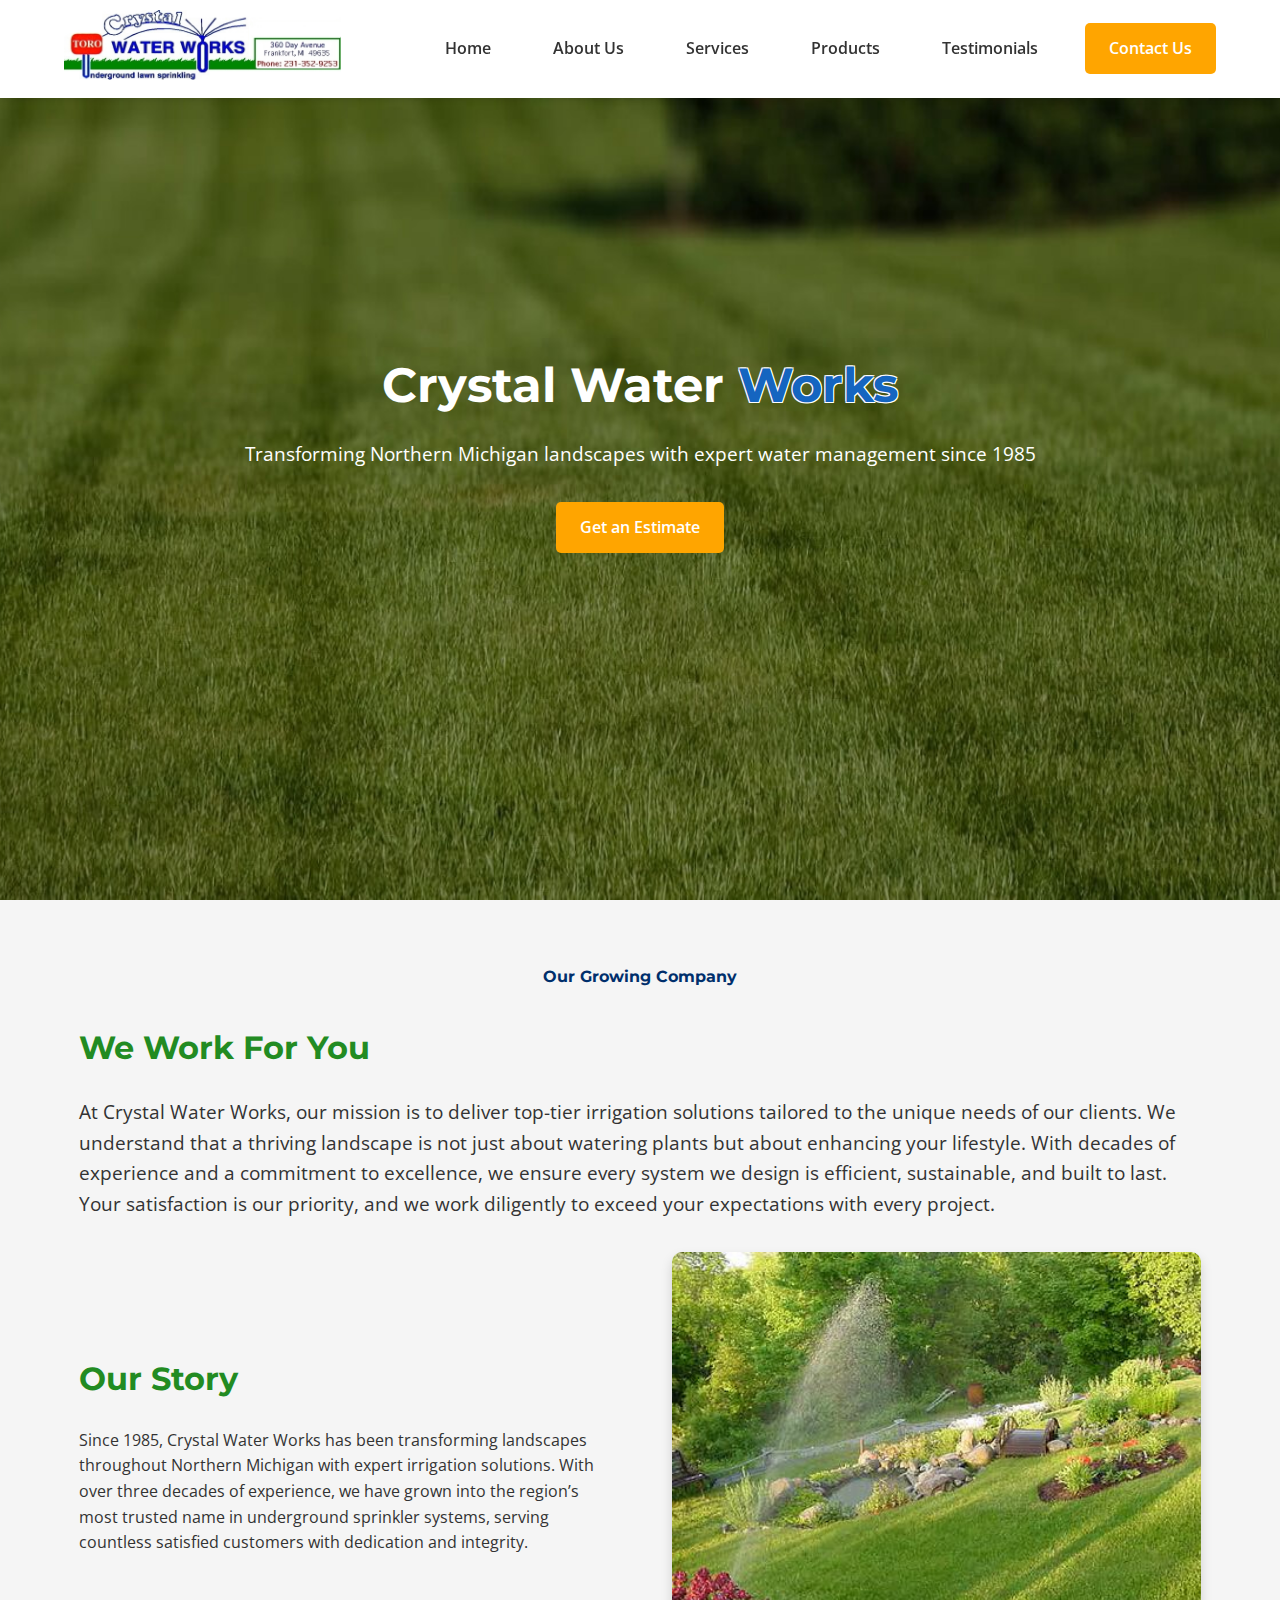
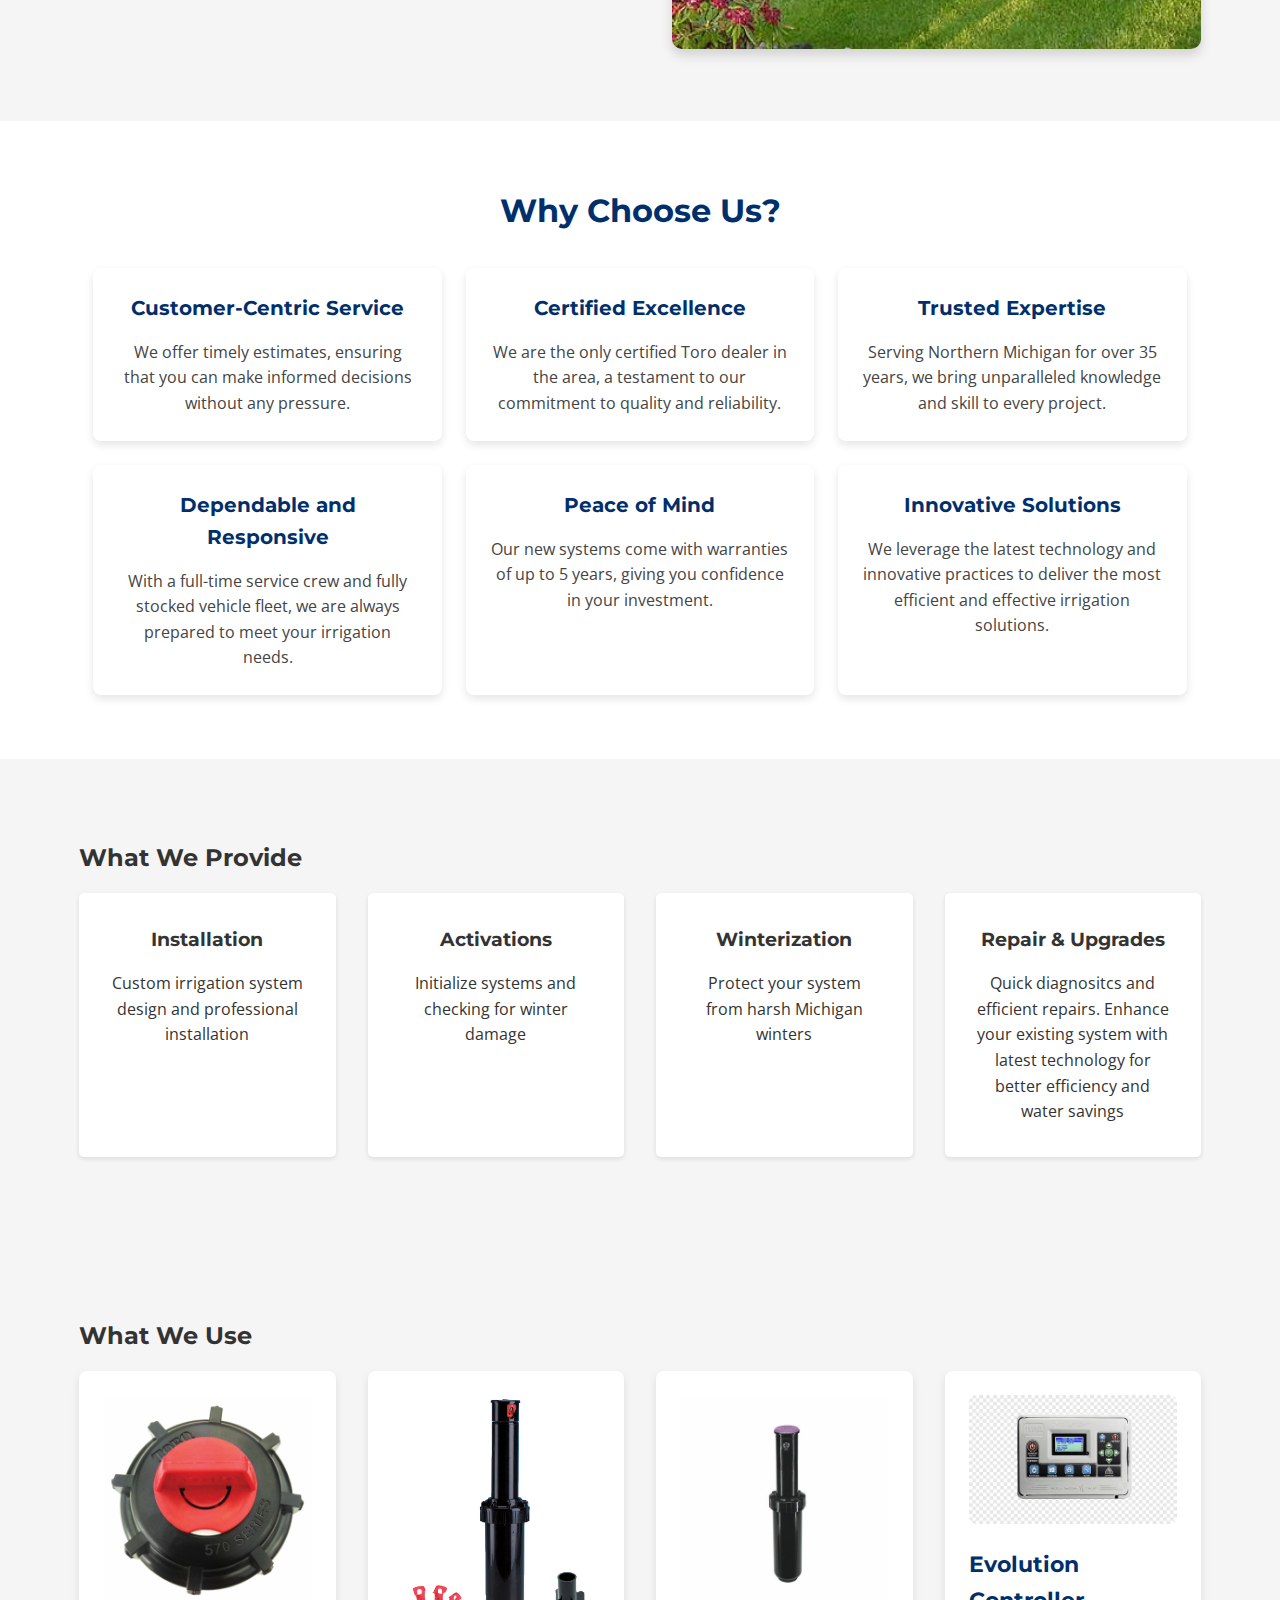
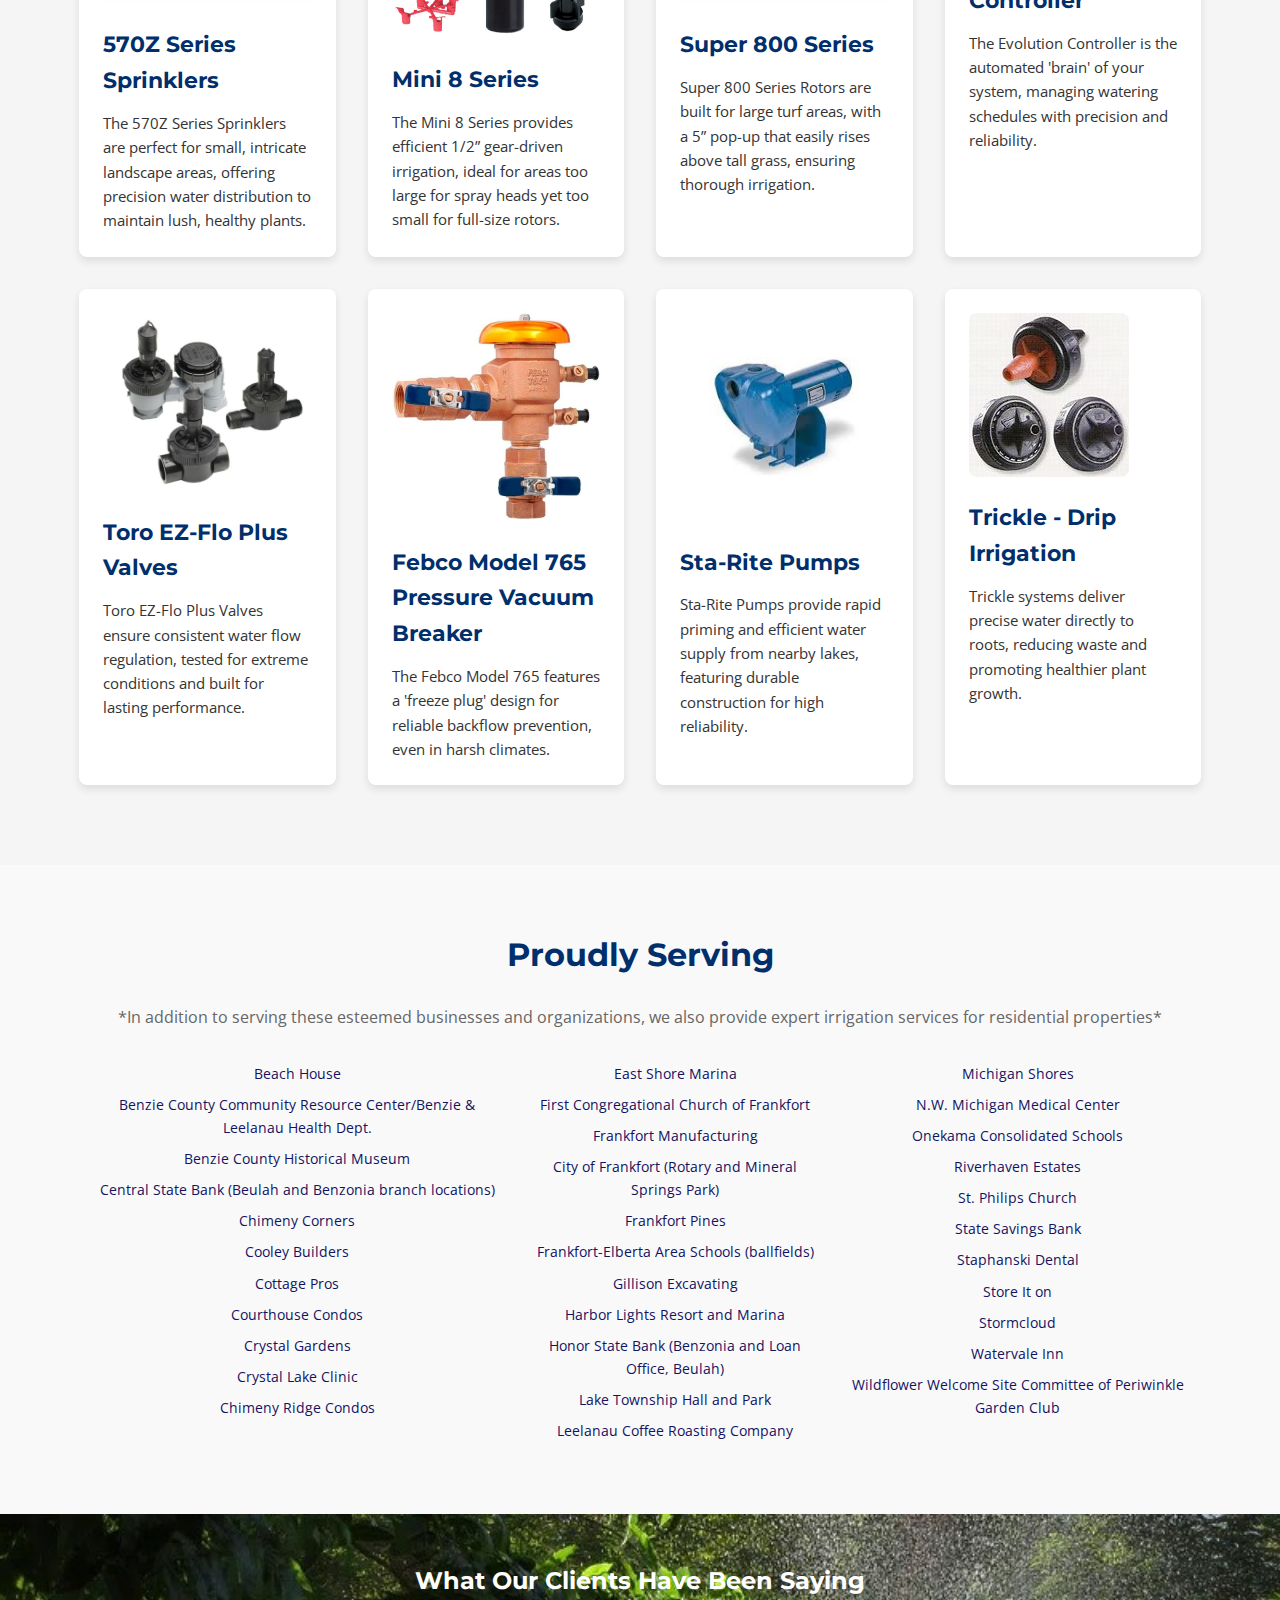
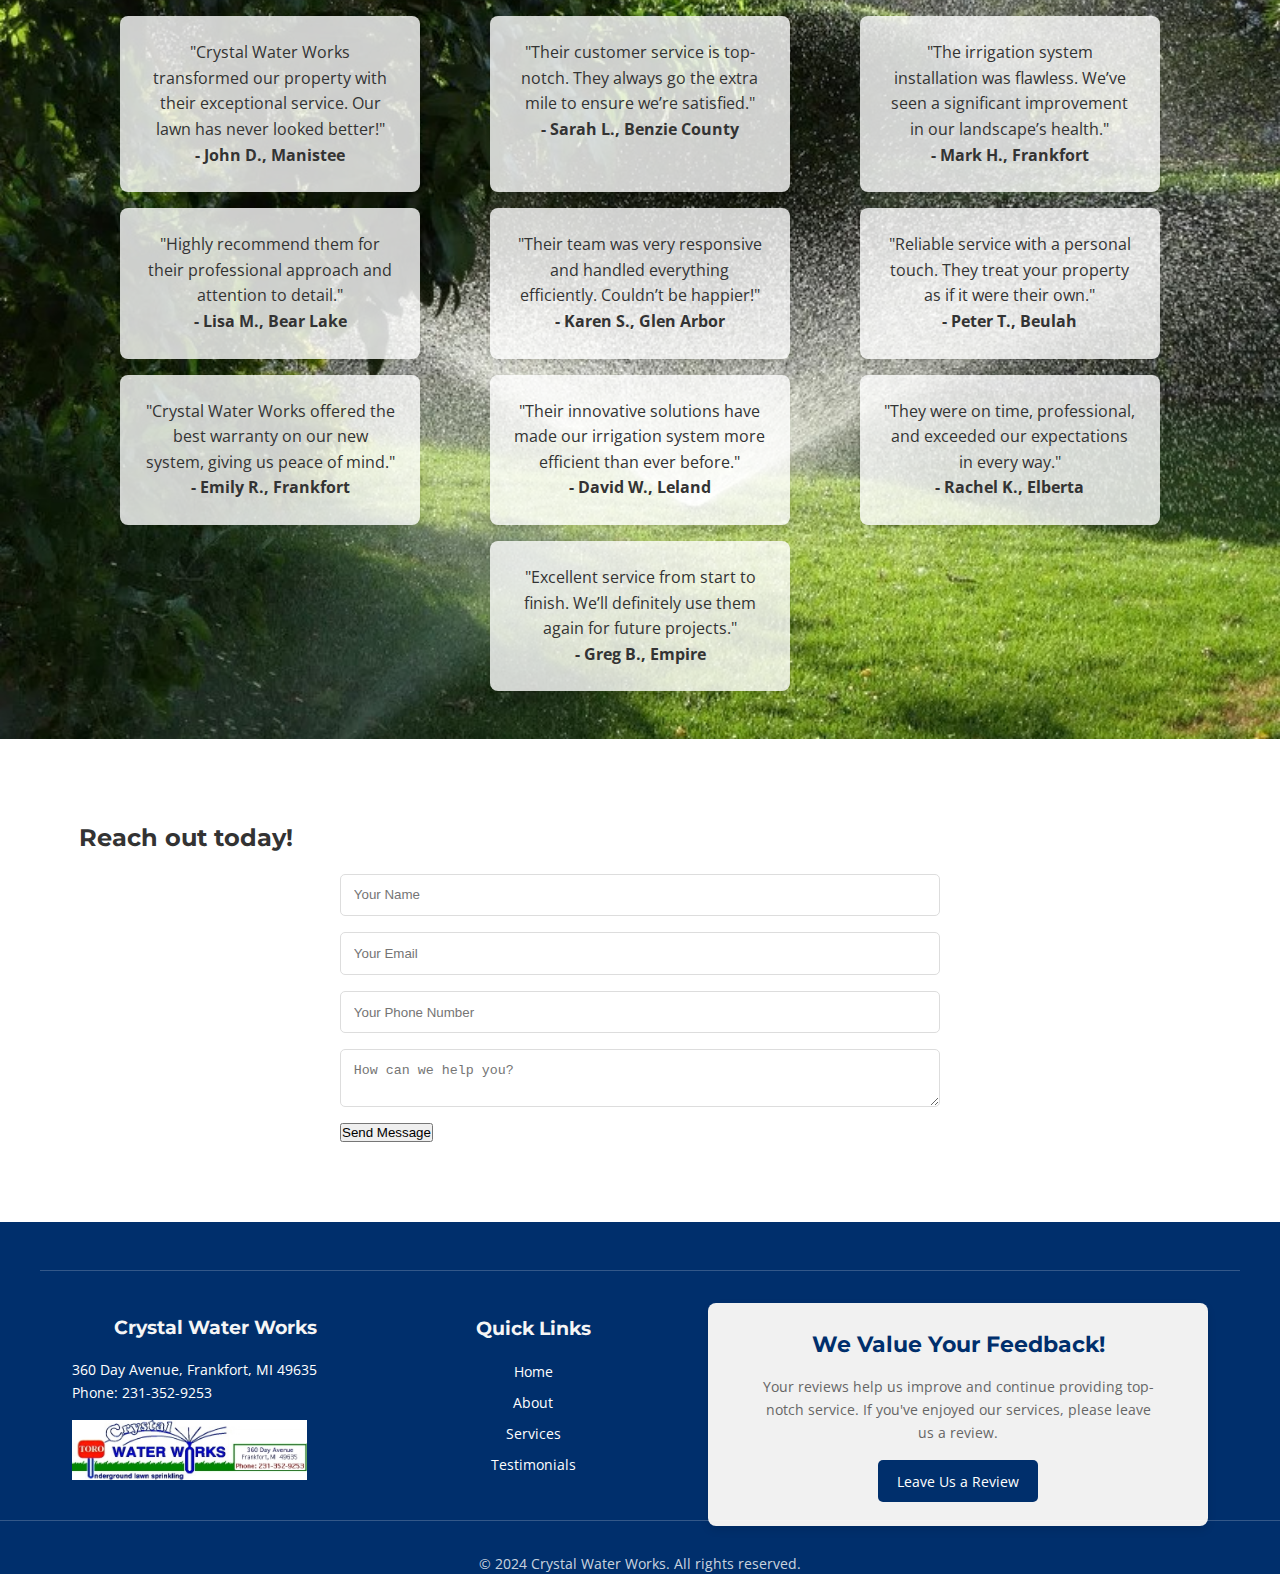
<file: index.html>
<!DOCTYPE html>
<html lang="en">
<head>
    <meta charset="UTF-8">
    <meta name="viewport" content="width=device-width, initial-scale=1.0">
    <title>Crystal Water Works - Expert Irrigation Solutions in Northern Michigan</title>
    <link href="https://fonts.googleapis.com/css2?family=Open+Sans:wght@400;600&family=Montserrat:wght@700&display=swap" rel="stylesheet">
    <link rel="stylesheet" href="styles.css">
    <script type="text/javascript" src="https://cdn.emailjs.com/sdk/3.11.0/email.min.js"></script>
</head>
<body>
    <header>
        <nav class="container">
            <a href="#" class="logo">
                <img src="images2/cwwlogo.jpg" alt="Crystal Water Works Logo">
            </a>
            <ul class="nav-links">
                <li><a href="#home">Home</a></li>
                <li><a href="#about">About Us</a></li>
                <li><a href="#services">Services</a></li>
                <li><a href="#products">Products</a></li>
                <li><a href="#testimonials">Testimonials</a></li>
                <li><a href="#contact" class="cta-button">Contact Us</a></li>
            </ul>
            <div class="burger">
                <div></div>
                <div></div>
                <div></div>
            </div>
        </nav>
    </header>

    <main>
        <section id="home" class="hero">
            <div class="container">
                <h1 class="homepage-title">Crystal Water <span class="highlight">Works</span></h1>
                <p>Transforming Northern Michigan landscapes with expert water management since 1985</p>
                <a href="#contact" class="cta-button">Get an Estimate</a>
            </div>
        </section>
        <section id="about" class="about-section">
            <div class="container">
                <h2>Our Growing Company</h2>
                <h3>We Work For You</h3>
                <p class="full-width-text">
                    At Crystal Water Works, our mission is to deliver top-tier irrigation solutions tailored to the unique needs of our clients. We understand that a thriving landscape is not just about watering plants but about enhancing your lifestyle. With decades of experience and a commitment to excellence, we ensure every system we design is efficient, sustainable, and built to last. Your satisfaction is our priority, and we work diligently to exceed your expectations with every project.
                </p>
                <div class="about-content">
                    <div class="about-text">
                        <h3>Our Story</h3>
                        <p>
                            Since 1985, Crystal Water Works has been transforming landscapes throughout Northern Michigan with expert irrigation solutions. With over three decades of experience, we have grown into the region’s most trusted name in underground sprinkler systems, serving countless satisfied customers with dedication and integrity.
                        </p>
                    </div>
                    <div class="about-image">
                        <img src="images2/about-us.jpg" alt="About Us">
                    </div>
                </div>
            </div>
        </section>
        </section>
        <section id="why-choose-us" class="why-choose-us">
            <div class="container">
                <h2>Why Choose Us?</h2>
                <div class="why-grid">
                    <div class="why-item">
                        <i class="fas fa-hands-helping"></i>
                        <h3>Customer-Centric Service</h3>
                        <p>We offer timely estimates, ensuring that you can make informed decisions without any pressure.</p>
                    </div>
                    <div class="why-item">
                        <i class="fas fa-award"></i>
                        <h3>Certified Excellence</h3>
                        <p>We are the only certified Toro dealer in the area, a testament to our commitment to quality and reliability.</p>
                    </div>
                    <div class="why-item">
                        <i class="fas fa-star"></i>
                        <h3>Trusted Expertise</h3>
                        <p>Serving Northern Michigan for over 35 years, we bring unparalleled knowledge and skill to every project.</p>
                    </div>
                    <div class="why-item">
                        <i class="fas fa-toolbox"></i>
                        <h3>Dependable and Responsive</h3>
                        <p>With a full-time service crew and fully stocked vehicle fleet, we are always prepared to meet your irrigation needs.</p>
                    </div>
                    <div class="why-item">
                        <i class="fas fa-shield-alt"></i>
                        <h3>Peace of Mind</h3>
                        <p>Our new systems come with warranties of up to 5 years, giving you confidence in your investment.</p>
                    </div>
                    <div class="why-item">
                        <i class="fas fa-lightbulb"></i>
                        <h3>Innovative Solutions</h3>
                        <p>We leverage the latest technology and innovative practices to deliver the most efficient and effective irrigation solutions.</p>
                    </div>
                </div>
            </div>
        </section>
        <section id="services" class="services">
            <div class="container">
                <h2>What We Provide</h2>
                <div class="services-grid">
                    <div class="service-card">
                        <i class="fas fa-tint"></i>
                        <h3>Installation</h3>
                        <p>Custom irrigation system design and professional installation</p>
                    </div>
                    <div class="service-card">
                        <i class="fas fa-wrench"></i>
                        <h3>Activations</h3>
                        <p>Initialize systems and checking for winter damage </p>
                    </div>
                    <div class="service-card">
                        <i class="fas fa-snowflake"></i>
                        <h3>Winterization</h3>
                        <p>Protect your system from harsh Michigan winters</p>
                    </div>
                    <div class="service-card">
                        <i class="fas fa-arrow-up"></i>
                        <h3>Repair & Upgrades</h3>
                        <p>Quick diagnositcs and efficient repairs. Enhance your existing system with latest technology for better efficiency and water savings</p>
                    </div>
                </div>
            </div>
        </section>
        <section id="products" class="products">
            <div class="container">
                <h2>What We Use</h2>
                <div class="products-grid">
                    <div class="product-card">
                        <img src="images2/570Z.jpeg" alt="570Z Series Sprinklers">
                        <h3>570Z Series Sprinklers</h3>
                        <p>The 570Z Series Sprinklers are perfect for small, intricate landscape areas, offering precision water distribution to maintain lush, healthy plants.</p>
                    </div>
                    <div class="product-card">
                        <img src="images2/Mini8Series.jpeg" alt="Mini 8 Series">
                        <h3>Mini 8 Series</h3>
                        <p>The Mini 8 Series provides efficient 1/2” gear-driven irrigation, ideal for areas too large for spray heads yet too small for full-size rotors.</p>
                    </div>
                    <div class="product-card">
                        <img src="images2/super800.jpeg" alt="Super 800 Series">
                        <h3>Super 800 Series</h3>
                        <p>Super 800 Series Rotors are built for large turf areas, with a 5” pop-up that easily rises above tall grass, ensuring thorough irrigation.</p>
                    </div>
                    <div class="product-card">
                        <img src="images2/controller2.png" alt="Evolution Controller">
                        <h3>Evolution Controller</h3>
                        <p>The Evolution Controller is the automated 'brain' of your system, managing watering schedules with precision and reliability.</p>
                    </div>
                    <div class="product-card">
                        <img src="images2/EZFLOW.jpeg" alt="Toro EZ-Flo Plus Valves">
                        <h3>Toro EZ-Flo Plus Valves</h3>
                        <p>Toro EZ-Flo Plus Valves ensure consistent water flow regulation, tested for extreme conditions and built for lasting performance.</p>
                    </div>
                    <div class="product-card">
                        <img src="images2/febco.jpg" alt="Febco Model 765 Pressure Vacuum Breaker">
                        <h3>Febco Model 765 Pressure Vacuum Breaker</h3>
                        <p>The Febco Model 765 features a 'freeze plug' design for reliable backflow prevention, even in harsh climates.</p>
                    </div>
                    <div class="product-card">
                        <img src="images2/starite2.jpeg" alt="Sta-Rite Pumps">
                        <h3>Sta-Rite Pumps</h3>
                        <p>Sta-Rite Pumps provide rapid priming and efficient water supply from nearby lakes, featuring durable construction for high reliability.</p>
                    </div>
                    <div class="product-card">
                        <img src="images2/trickle.jpg" alt="Trickle - Drip Irrigation">
                        <h3>Trickle - Drip Irrigation</h3>
                        <p>Trickle systems deliver precise water directly to roots, reducing waste and promoting healthier plant growth.</p>
                    </div>
                </div>
            </div>
        </section> 
        <section id="satisfied-customers" class="satisfied-customers">
            <div class="container">
                <h2>Proudly Serving</h2>
                <p>*In addition to serving these esteemed businesses and organizations, we also provide expert irrigation services for residential properties*</p>
                <div class="customer-grid">
                    <ul>
                        <li>Beach House</li>
                        <li>Benzie County Community Resource Center/Benzie & Leelanau Health Dept.</li>
                        <li>Benzie County Historical Museum</li>
                        <li>Central State Bank (Beulah and Benzonia branch locations)</li>
                        <li>Chimeny Corners</li>
                        <li>Cooley Builders</li>
                        <li>Cottage Pros</li>
                        <li>Courthouse Condos</li>
                        <li>Crystal Gardens</li>
                        <li>Crystal Lake Clinic</li>
                        <li>Chimeny Ridge Condos</li>
                    </ul>
                    <ul>
                        <li>East Shore Marina</li>
                        <li>First Congregational Church of Frankfort</li>
                        <li>Frankfort Manufacturing</li>
                        <li>City of Frankfort (Rotary and Mineral Springs Park)</li>
                        <li>Frankfort Pines</li>
                        <li>Frankfort-Elberta Area Schools (ballfields)</li>
                        <li>Gillison Excavating</li>
                        <li>Harbor Lights Resort and Marina</li>
                        <li>Honor State Bank (Benzonia and Loan Office, Beulah)</li>
                        <li>Lake Township Hall and Park</li>
                        <li>Leelanau Coffee Roasting Company</li>
                    </ul>
                    <ul>
                        <li>Michigan Shores</li>
                        <li>N.W. Michigan Medical Center</li>
                        <li>Onekama Consolidated Schools</li>
                        <li>Riverhaven Estates</li>
                        <li>St. Philips Church</li>
                        <li>State Savings Bank</li>
                        <li>Staphanski Dental</li>
                        <li>Store It on <Main></Main></li>
                        <li>Stormcloud</li>
                        <li>Watervale Inn</li>
                        <li>Wildflower Welcome Site Committee of Periwinkle Garden Club</li>
                    </ul>
                </div>
            </div>
        </section>
        <section id="testimonials" class="testimonials">
            <div class="container">
                <h2>What Our Clients Have Been Saying</h2>
                <div class="testimonial-slider">
                    <div class="testimonial">
                        <p>"Crystal Water Works transformed our property with their exceptional service. Our lawn has never looked better!"</p>
                        <strong>- John D., Manistee</strong>
                    </div>
                    <div class="testimonial">
                        <p>"Their customer service is top-notch. They always go the extra mile to ensure we’re satisfied."</p>
                        <strong>- Sarah L., Benzie County</strong>
                    </div>
                    <div class="testimonial">
                        <p>"The irrigation system installation was flawless. We’ve seen a significant improvement in our landscape’s health."</p>
                        <strong>- Mark H., Frankfort</strong>
                    </div>
                    <div class="testimonial">
                        <p>"Highly recommend them for their professional approach and attention to detail."</p>
                        <strong>- Lisa M., Bear Lake</strong>
                    </div>
                    <div class="testimonial">
                        <p>"Their team was very responsive and handled everything efficiently. Couldn’t be happier!"</p>
                        <strong>- Karen S., Glen Arbor</strong>
                    </div>
                    <div class="testimonial">
                        <p>"Reliable service with a personal touch. They treat your property as if it were their own."</p>
                        <strong>- Peter T., Beulah</strong>
                    </div>
                    <div class="testimonial">
                        <p>"Crystal Water Works offered the best warranty on our new system, giving us peace of mind."</p>
                        <strong>- Emily R., Frankfort</strong>
                    </div>
                    <div class="testimonial">
                        <p>"Their innovative solutions have made our irrigation system more efficient than ever before."</p>
                        <strong>- David W., Leland</strong>
                    </div>
                    <div class="testimonial">
                        <p>"They were on time, professional, and exceeded our expectations in every way."</p>
                        <strong>- Rachel K., Elberta</strong>
                    </div>
                    <div class="testimonial">
                        <p>"Excellent service from start to finish. We’ll definitely use them again for future projects."</p>
                        <strong>- Greg B., Empire</strong>
                    </div>
                </div>
            </div>
        </section>
        <section id="contact" class="contact">
            <div class="container">
                <h2>Reach out today!</h2> 
                <form id="contact-form" action="https://formsubmit.co/crystalwaterworks@gmail.com" method="POST">
                    <input type="hidden" name="_subject" value="New inquiry from Crystal Water Works website">
                    <input type="text" name="name" placeholder="Your Name" required>
                    <input type="email" name="email" placeholder="Your Email" required>
                    <input type="tel" name="phone" placeholder="Your Phone Number">
                    <textarea name="message" placeholder="How can we help you?" required></textarea>
                    <input type="hidden" name="_next" value="https://crystalwaterworks.github.io/thanks.html">
                    <button type="submit" class="cta-button">Send Message</button>
                </form>
            </div>
        </section>
            </div>
        </section>
    </main>
   <footer>
    <div class="footer-content">
        <div class="footer-section">
            <h3>Crystal Water Works</h3>
            <p>360 Day Avenue, Frankfort, MI 49635</p>
            <p>Phone: 231-352-9253</p>
            <img src="images2/cwwlogo.jpg" alt="Crystal Water Works Logo" class="footer-logo"> <!-- Add this line -->
        </div>
        <div class="footer-section">
            <h3>Quick Links</h3>
            <ul>
                <li><a href="#home">Home</a></li>
                <li><a href="#about">About</a></li>
                <li><a href="#services">Services</a></li>
                <li><a href="#testimonials">Testimonials</a></li>
            </ul>
        </div>
                <!-- Leave Us a Review Section -->
<section id="leave-review" class="leave-review">
    <div class="container">
        <h2>We Value Your Feedback!</h2>
        <p>Your reviews help us improve and continue providing top-notch service. If you've enjoyed our services, please leave us a review.</p>
        <a href="https://www.google.com/search?q=crystal+water+works&oq=crystal+water+works&gs_lcrp=EgZjaHJvbWUqCggAEAAY4wIYgAQyCggAEAAY4wIYgAQyDQgBEC4YrwEYxwEYgAQyBggCEEUYQDIMCAMQRRg7GIAEGKIEMggIBBAAGBYYHjINCAUQABiGAxiABBiKBTIGCAYQRRg8MgYIBxBFGD3SAQgyMTc0ajBqN6gCALACAA&sourceid=chrome&ie=UTF-8#lrd=0x881e75184dfd57bf:0xabbe91ba04f783e0,3,,,," class="review-button">Leave Us a Review</a>
    </div>
</section>
            <div class="footer-bottom">
                <p>&copy; 2024 Crystal Water Works. All rights reserved.</p>
            </div>
        </div>
    </footer>

    <script type="text/javascript">
        (function() {
            emailjs.init("OvxBoAeOh8WVtJn3o");
        })();
    </script>
    <script src="script.js"></script>
</body>
</html>
</file>
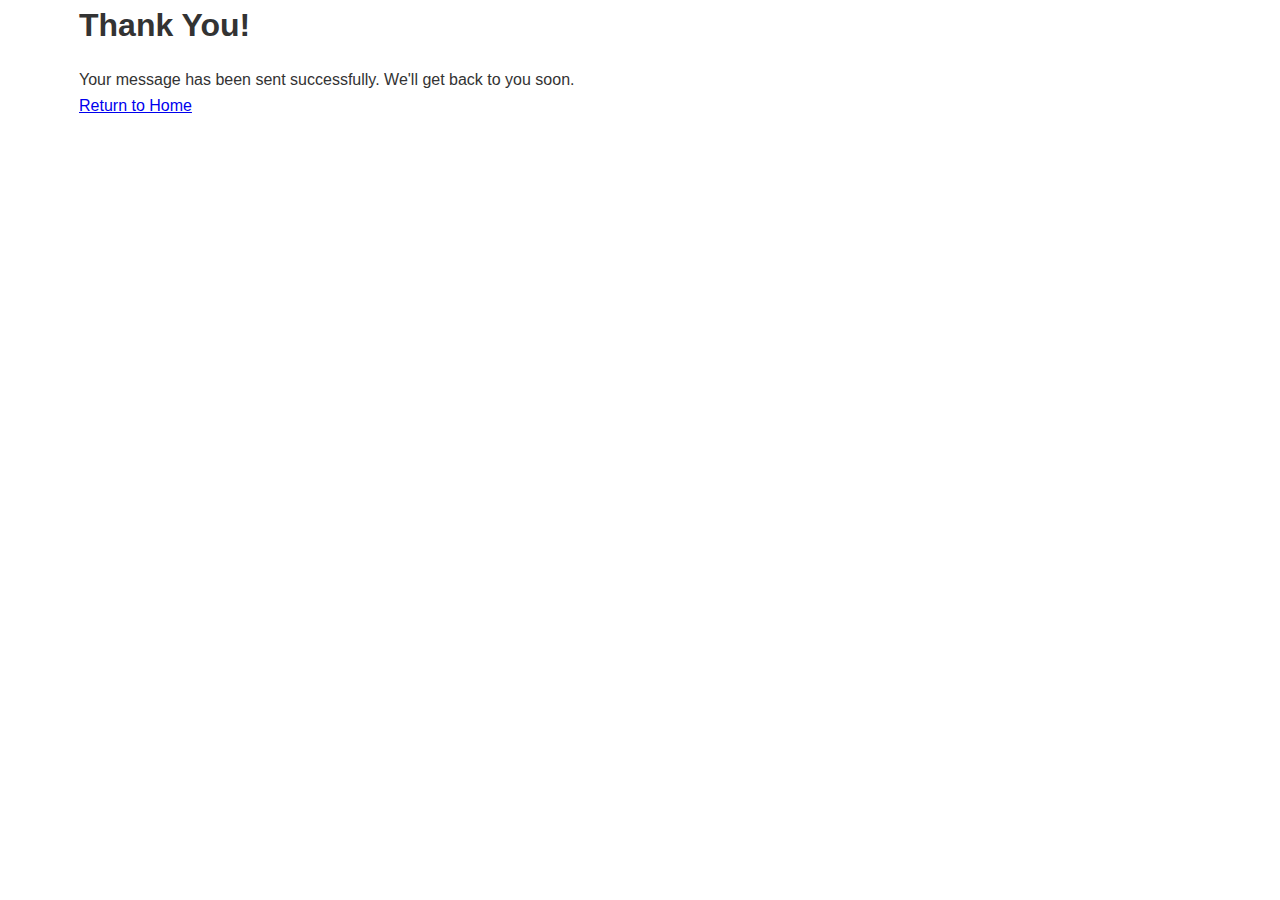
<file: thanks.html>
<!DOCTYPE html>
<html lang="en">
<head>
    <meta charset="UTF-8">
    <meta name="viewport" content="width=device-width, initial-scale=1.0">
    <title>Thank You - Crystal Water Works</title>
    <link rel="stylesheet" href="styles.css">
</head>
<body>
    <div class="container">
        <h1>Thank You!</h1>
        <p>Your message has been sent successfully. We'll get back to you soon.</p>
        <a href="index.html" class="cta-button">Return to Home</a>
    </div>
</body>
</html>
</file>
<file: styles.css>
:root {
    --primary-color: #002F6C; /* Dark professional blue */
    --secondary-color: #228B22; /* Forest green */
    --accent-color: #FFA500; /* Accent color (orange) */
    --text-color: #333333; /* Default text color */
    --background-color: #FFFFFF; /* White background */
    --light-gray: #F5F5F5; /* Light gray for sections */
}


* {
    margin: 0;
    padding: 0;
    box-sizing: border-box;
}

body {
    font-family: 'Open Sans', sans-serif;
    line-height: 1.6;
    color: var(--text-color);
    background-color: var(--background-color);
}

.container {
    width: 90%;
    max-width: 1200px;
    margin: 0 auto;
    padding: 0 15px;
}

h1, h2, h3 {
    font-family: 'Montserrat', sans-serif;
    margin-bottom: 1rem;
}

.nav-links a {
    position: relative;
    color: var(--text-color); /* Adjust based on your color scheme */
    text-decoration: none;
    font-weight: 600;
    transition: color 0.3s ease;
}

.nav-links a::after {
    content: '';
    position: absolute;
    width: 0;
    height: 2px;
    background-color: var(--primary-color); /* Adjust the color as needed */
    left: 50%;
    bottom: -5px;
    transition: all 0.3s ease;
    transform: translateX(-50%);
}

.nav-links a:hover::after {
    width: 100%;
}

/* Contact Us Button in Nav Bar */
.nav-links .cta-button {
    display: inline-block;
    background-color: var(--accent-color);
    color: white;
    padding: 0.8rem 1.5rem;
    border-radius: 5px;
    text-decoration: none;
    font-weight: 600;
    transition: background-color 0.3s ease, transform 0.3s ease;
}

.nav-links .cta-button:hover {
    background-color: #e69500;
    transform: translateY(-2px); /* Slight lift effect on hover */
}

/* Responsive Adjustments for Navigation Button */
@media (max-width: 768px) {
    .nav-links .cta-button {
        width: 100%; /* Full width on mobile */
        text-align: center;
        padding: 1rem; /* Increase padding on mobile for easier tapping */
    }
}

/* About Section */
.about-section {
    padding: 4rem 0;
    background-color: var(--light-gray); /* Adjust to match your theme */
}

.about-section h2 {
    font-size: 2.5rem;
    color: var(--primary-color); /* Adjust to match your theme */
    text-align: center;
    margin-bottom: 2rem;
}

.about-section h3 {
    font-size: 2rem;
    color: var(--secondary-color); /* Adjust for contrast */
    margin-bottom: 1.5rem;
}

.full-width-text {
    width: 100%;
    margin-bottom: 2rem;
    font-size: 1.2rem;
    color: var(--text-color);
    line-height: 1.6;
}

.about-content {
    display: flex;
    align-items: center;
    justify-content: space-between;
    gap: 2rem; /* Space between text and image */
    max-width: 1200px;
    margin: 0 auto;
    flex-wrap: wrap; /* Allows wrapping on smaller screens */
}

.about-text {
    flex: 1;
    max-width: 50%;
    text-align: left;
}

.about-text p {
    font-size: 1.2rem;
    color: var(--text-color);
    line-height: 1.6;
}

.about-image {
    flex: 1;
    max-width: 50%;
}

.about-image img {
    width: 100%;
    height: auto;
    border-radius: 10px;
    box-shadow: 0 4px 8px rgba(0, 0, 0, 0.1);
}

@media (max-width: 768px) {
    .about-content {
        flex-direction: column;
        text-align: center;
    }

    .about-text {
        max-width: 100%;
    }

    .about-image {
        margin-top: 2rem;
        max-width: 100%;
    }

    .full-width-text {
        text-align: center;
    }
}

/* Style the word "Works" */
.highlight {
    color: #1565C0; /* Vibrant blue for emphasis */
    text-shadow: 
        -1px -1px 0 #FFFFFF, /* White outline */
        1px -1px 0 #FFFFFF,
        -1px 1px 0 #FFFFFF,
        1px 1px 0 #FFFFFF;
    font-weight: bold; /* Ensures the word 'Works' stands out */
    transition: color 0.3s ease-in-out, text-shadow 0.3s ease-in-out; /* Smooth transition for hover effect */
}

.highlight:hover {
    color: #0D47A1; /* Slightly darker blue on hover */
    text-shadow: 
        -1px -1px 0 #FFD700, /* Gold outline on hover */
        1px -1px 0 #FFD700,
        -1px 1px 0 #FFD700,
        1px 1px 0 #FFD700;
}

/* Header Styles */
header {
    background-color: var(--background-color);
    box-shadow: 0 2px 5px rgba(0, 0, 0, 0.1);
    position: fixed;
    top: 0;
    width: 100%;
    z-index: 1000;
    padding: 0.5rem 0;
    display: flex;
    justify-content: space-between;
    align-items: center;
}

/* Navigation Container */
nav.container {
    display: flex;
    justify-content: space-between;
    align-items: center;
    width: 100%;
    max-width: 1200px;
    margin: 0 auto;
    padding: 0 1.5rem;
}

/* Logo */
.logo img {
    height: 70px;
    width: auto;
}

/* Navigation Links */
.nav-links {
    display: flex;
    list-style: none;
    align-items: center;
    margin-left: auto;
}

.nav-links li {
    margin-left: 2rem;
}

.nav-links a {
    color: var(--text-color);
    text-decoration: none;
    font-weight: 600;
    font-size: 1rem;
    transition: color 0.3s ease;
    white-space: nowrap;
}

.nav-links a:hover {
    color: var(--primary-color);
}

/* Burger Menu */
.burger {
    display: none;
    flex-direction: column;
    justify-content: center;
    align-items: center;
    cursor: pointer;
    padding: 0.5rem 0;
}

.burger div {
    width: 25px;
    height: 3px;
    background-color: var(--text-color);
    margin: 4px 0;
    transition: 0.4s;
}

.burger.active div:nth-child(1) {
    transform: rotate(-45deg) translate(-5px, 6px);
}

.burger.active div:nth-child(2) {
    opacity: 0;
}

.burger.active div:nth-child(3) {
    transform: rotate(45deg) translate(-5px, -6px);
}

.nav-links.active {
    display: flex;
    flex-direction: column;
    align-items: flex-start;
    position: absolute;
    top: 100%;
    left: 0;
    width: 100%;
    background-color: var(--primary-color);
    padding: 1rem;
    z-index: 999;
}

.nav-links.active a {
    color: #fff; /* Ensure links are visible on mobile */
    padding: 10px 0;
}

/* Responsive Adjustments */
@media (max-width: 992px) {
    .nav-links li {
        margin-left: 1rem;
    }

    .logo img {
        height: 60px;
    }
}

@media (max-width: 768px) {
    .burger {
        display: flex;
    }

    .nav-links {
        display: none;
        flex-direction: column;
        align-items: flex-start;
        width: 100%;
    }

    .nav-links.active {
        display: flex;
    }

    .nav-links li {
        margin: 0.5rem 0;
    }

    .nav-links a {
        padding: 10px 15px;
        font-size: 1.1rem;
        color: #fff;
    }

    .nav-links a:hover {
        color: var(--accent-color);
    }

    .logo img {
        height: 50px;
    }
}



/* Hero Section */
.hero {
    background-image: url('images2/cwwhomepage2.jpg'); /* Replace with correct path */
    background-size: cover; /* Ensure the image covers the section */
    background-position: center; /* Center the background image */
    background-repeat: no-repeat; /* Prevent the image from repeating */
    height: 100vh; /* Make sure the section takes up full height of the viewport */
    display: flex;
    flex-direction: column;
    justify-content: center; /* Center the content vertically */
    align-items: center; /* Center the content horizontally */
    color: #FFFFFF; /* White text for readability */
    padding: 20px; /* Add padding to prevent text from touching the edges */
    box-sizing: border-box;
    text-align: center;
}
/* Get an Estimate Button in Hero Section */
.hero .cta-button {
    display: inline-block;
    background-color: var(--accent-color);
    color: white;
    padding: 0.8rem 1.5rem;
    border-radius: 5px;
    text-decoration: none;
    font-weight: 600;
    transition: background-color 0.3s ease, transform 0.3s ease;
}

.hero .cta-button:hover {
    background-color: #e69500;
    transform: translateY(-2px); /* Slight lift effect on hover */
}

/* Responsive Adjustments for Hero Button */
@media (max-width: 768px) {
    .hero .cta-button {
        width: 100%; /* Full width on mobile */
        text-align: center;
        padding: 1rem; /* Increase padding on mobile for easier tapping */
    }
}
/* Changing 'Works' to a Different Color */

.homepage-title {
    font-size: 3rem; /* Adjust size based on your design */
    text-align: center;
    color: white; /* Assuming the rest of the title is white */
}

.highlighted-word {
    color: #003366; /* Dark blue color */
    text-shadow: 1px 1px 2px rgba(255, 255, 255, 0.8); /* White border effect to make it visible */
}

header {
    background-color: var(--background-color);
    box-shadow: 0 2px 5px rgba(0,0,0,0.1);
    position: fixed;
    width: 100%;
    z-index: 1000;
    padding: 10px 0; /* Add padding to prevent content from being too close */
}

.nav-links a {
    color: var(--text-color);
    text-decoration: none;
    font-weight: 600;
    transition: color 0.3s ease;
    padding: 10px 15px; /* Adjust padding for better spacing */
}


.hero h1 {
    font-size: 3rem;
    margin-bottom: 1rem;
}

.hero p {
    font-size: 1.2rem;
    margin-bottom: 2rem;
}

/* Services Section */
.services {
    padding: 5rem 0;
    background-color: var(--light-gray);
}

.services-grid {
    display: grid;
    grid-template-columns: repeat(auto-fit, minmax(250px, 1fr));
    gap: 2rem;
}

.service-card {
    background-color: white;
    padding: 2rem;
    border-radius: 5px;
    box-shadow: 0 2px 5px rgba(0,0,0,0.1);
    text-align: center;
    transition: transform 0.3s ease;
}

.service-card:hover {
    transform: translateY(-5px);
}

.service-card i {
    font-size: 3rem;
    color: var(--primary-color);
    margin-bottom: 1rem;
}
/* Services Section - Enhanced Description */
.services .services-grid .service-card p {
    font-size: 1rem;
    color: var(--text-color);
}

/* About Us Section */
.about {
    padding: 6rem 0;
    background-color: var(--background-color);
}

.about-content {
    display: flex;
    flex-wrap: wrap;
    align-items: center;
    gap: 4rem; /* Increased gap for better spacing */
}

.about-text {
    flex: 1;
    color: var(--text-color);
    max-width: 600px; /* Limit text width for better readability */
}

.about-image {
    flex: 1;
    text-align: center;
}

.about-image img {
    max-width: 100%;
    height: auto;
    border-radius: 10px;
    box-shadow: 0 6px 12px rgba(0,0,0,0.15);
    transition: transform 0.3s ease, box-shadow 0.3s ease;
}

.about-image img:hover {
    transform: scale(1.05);
    box-shadow: 0 10px 20px rgba(0,0,0,0.2);
}

/* Why Choose Us Section */
.why-choose-us {
    padding: 4rem 1rem;  /* Reduced padding for a more compact look */
    background-color: var(--background-color);
    text-align: center;
}

.why-choose-us h2 {
    font-size: 2rem;
    margin-bottom: 2rem;
    color: var(--primary-color);
}

.why-grid {
    display: flex;
    flex-wrap: wrap;
    justify-content: center;
    gap: 1.5rem;  /* Adjusted gap between items */
}

.why-item {
    flex: 1 1 calc(33% - 2rem);  /* Three items per row */
    background-color: #ffffff;
    padding: 1.5rem;
    border-radius: 8px;
    box-shadow: 0 4px 8px rgba(0, 0, 0, 0.1);
    text-align: center;
    transition: transform 0.3s ease, box-shadow 0.3s ease;
}

.why-item:hover {
    transform: scale(1.05);
    box-shadow: 0 8px 16px rgba(0, 0, 0, 0.2);
}

.why-item i {
    font-size: 2rem;
    color: var(--secondary-color);
    margin-bottom: 1rem;
}

.why-item h3 {
    font-size: 1.25rem;
    margin-bottom: 1rem;
    color: var(--primary-color);
}

.why-item p {
    font-size: 1rem;
    color: #444444;
    line-height: 1.6;
}

/* Responsive Design */
@media (max-width: 768px) {
    .why-item {
        flex: 1 1 100%;  /* Stack items on smaller screens */
        max-width: 90%;
        margin-bottom: 1.5rem;
    }
}
/* Products Section */
.products {
    padding: 5rem 0;
    background-color: var(--light-gray); /* Slight contrast for the product section */
}

.products-grid {
    display: grid;
    grid-template-columns: repeat(auto-fit, minmax(250px, 1fr));
    gap: 2rem;
}

.product-card {
    background-color: white;
    padding: 1.5rem;
    border-radius: 8px;
    box-shadow: 0 4px 8px rgba(0,0,0,0.1);
    text-align: center;
    transition: transform 0.3s ease, box-shadow 0.3s ease;
}

.product-card:hover {
    transform: translateY(-5px);
    box-shadow: 0 8px 16px rgba(0,0,0,0.2);
}

.product-card img {
    max-width: 100%;
    height: auto;
    margin-bottom: 1rem;
    border-radius: 8px;
}

.product-card h3 {
    font-size: 1.4rem;
    color: var(--primary-color);
    margin-bottom: 0.75rem;
}

.product-card p {
    font-size: 0.95rem;
    color: var(--text-color);
    line-height: 1.6;
}

/* Satisfied Customers Section */
.satisfied-customers {
    padding: 4rem 1rem;
    background-color: #f9f9f9;
    text-align: center;
}

.satisfied-customers h2 {
    font-size: 2rem;
    margin-bottom: 1.5rem;
    color: var(--primary-color);
}

.satisfied-customers p {
    font-size: 1rem;
    margin-bottom: 2rem;
    color: #666666;
}

.customer-grid {
    display: flex;
    justify-content: center;
    gap: 2rem;
}

.customer-grid ul {
    list-style: none;
    padding: 0;
    margin: 0;
    font-size: 0.9rem;
    color: #131362;
}

.customer-grid li {
    margin-bottom: 0.5rem;
}

/* Responsive Design */
@media (max-width: 768px) {
    .customer-grid {
        flex-direction: column;
        gap: 1rem;
    }

    .customer-grid ul {
        padding: 0 1rem;
    }
}

/* Testimonials Section */
.testimonials {
    padding: 3rem 1rem;
    background-image: url('images2/sprinkler2.jpg'); /* Ensure the correct path */
    background-size: cover;
    background-position: center;
    color: #ffffff;
    text-align: center;
}

.testimonial-slider {
    display: flex;
    flex-wrap: wrap;
    justify-content: center;
    gap: 1rem;
}

.testimonial {
    background-color: rgba(255, 255, 255, 0.8); /* Slightly transparent background */
    padding: 1.5rem;
    border-radius: 8px;
    box-shadow: 0 2px 4px rgba(0, 0, 0, 0.1);
    font-size: 1rem;
    color: #333333;
    line-height: 1.6;
    max-width: 300px; /* Constrain width */
    margin: 0 auto;
}

@media (max-width: 768px) {
    .testimonial {
        flex: 1 1 100%;  /* Stack testimonials on smaller screens */
        margin-bottom: 1rem;
    }
}

/* Contact Form */
.contact {
    padding: 5rem 0;
}

#contact-form {
    display: grid;
    gap: 1rem;
    max-width: 600px;
    margin: auto;
}

#contact-form input,
#contact-form textarea {
    width: 100%;
    padding: 0.8rem;
    border: 1px solid #ddd;
    border-radius: 5px;
}

#contact-form button {
    justify-self: start;
}

/* Email Dropdown Style */

select {
    padding: 10px;
    border: 1px solid #ccc;
    border-radius: 4px;
    font-size: 16px;
    width: 100%;
    margin-bottom: 20px;
}

/* Footer Section */
footer {
    background-color: var(--primary-color);
    color: white;
    padding: 3rem 0;  /* Increased padding for more space */
    font-size: 0.9rem;
    position: relative;
}

.footer-content {
    display: flex;
    justify-content: space-around;
    align-items: center;
    flex-wrap: wrap;
    max-width: 1200px;
    margin: 0 auto;
    padding: 0 2rem;
    border-top: 1px solid rgba(255, 255, 255, 0.2);
    gap: 2rem;  /* Added gap between footer sections */
}

.footer-section {
    flex: 1;
    margin-bottom: 0 2rem;
}

.footer-section h3 {
    margin-bottom: 1rem;
    font-size: 1.2rem;
    color: var(--light-gray);
}

.footer-section ul {
    list-style: none;
    text-align: center;
    min-width: 200px;
    padding: 0;
}

.footer-section ul li {
    margin-bottom: 0.5rem;
}

.footer-section a {
    color: white;
    text-decoration: none;
    font-size: 0.9rem;
    transition: color 0.3s ease;
}

.footer-section a:hover {
    color: var(--secondary-color);
}

.leave-review {
    background-color: #f1f1f1;
    padding: 1.5rem 1rem;
    text-align: center;
    margin-top: 2rem;
    border-radius: 8px;
    max-width: 500px;  /* Reduced max-width for a smaller section */
    margin-left: auto;
    margin-right: auto;
    box-shadow: 0 4px 8px rgba(0, 0, 0, 0.1);
}

.leave-review h2 {
    font-size: 1.4rem;  /* Reduced font size */
    margin-bottom: 0.75rem;
    color: var(--primary-color);
}

.leave-review p {
    font-size: 0.9rem;
    margin-bottom: 1rem;
    color: #666666;
}

.review-button {
    display: inline-block;
    padding: 0.6rem 1.2rem;
    background-color: var(--primary-color);
    color: #ffffff;
    font-size: 0.9rem;
    border-radius: 5px;
    text-decoration: none;
    transition: background-color 0.3s ease;
}
.footer-section h3 {
    text-align: center;  /* Center the header text */
}

.footer-section ul {
    list-style: none;  /* Remove default list styling */
    padding: 0;
    text-align: center;  /* Center the list items */
}
.review-button:hover {
    background-color: var(--secondary-color);
}

.footer-bottom {
    text-align: center;
    padding-top: 2rem;  /* Added padding for spacing */
    border-top: 1px solid rgba(255, 255, 255, 0.2);
    font-size: 0.85rem;
    color: rgba(255, 255, 255, 0.8);
    margin-top: 2rem;
    position: absolute;
    bottom: 0;
    left: 0;
    width: 100%;
}
.footer-logo {
    margin-top: 1rem;  /* Keeps space between the text and the logo */
    max-width: 235px;  /* Slightly larger size for the logo */
    width: 100%;
    height: auto;  /* Maintain aspect ratio */
}
.footer-bottom p {
    margin: 0;
}

/* Optimize text and image sizes for mobile */
.about-text p,
.about-section h2 {
    font-size: 1rem; /* Smaller font size for better readability on mobile */
}

.about-image img {
    max-width: 100%; /* Ensure image scales correctly on mobile */
}

@media (max-width: 768px) {
    .about-content {
        flex-direction: column; /* Stack content vertically on mobile */
    }
    .about-image {
        margin-top: 1.5rem; /* Add margin to separate text and image */
    }
}

/* Products Section: Adjust card size and text alignment */
.product-card {
    text-align: left; /* Align text to left on mobile for better readability */
}

@media (max-width: 768px) {
    .products-grid {
        grid-template-columns: 1fr; /* Stack products vertically on mobile */
    }
}

/* Overall Layout Tweaks for Mobile */
@media (max-width: 768px) {
    .container {
        padding: 0 10px; /* Reduce padding for smaller screens */
    }

    h1, h2, h3 {
        font-size: 1.5rem; /* Adjust heading sizes for mobile */
    }

    p {
        font-size: 1rem; /* Make paragraph text slightly larger for readability */
    }

    .cta-button {
        padding: 0.6rem 1.2rem; /* Slightly reduce padding for buttons */
        font-size: 1rem;
    }
}
</file>
